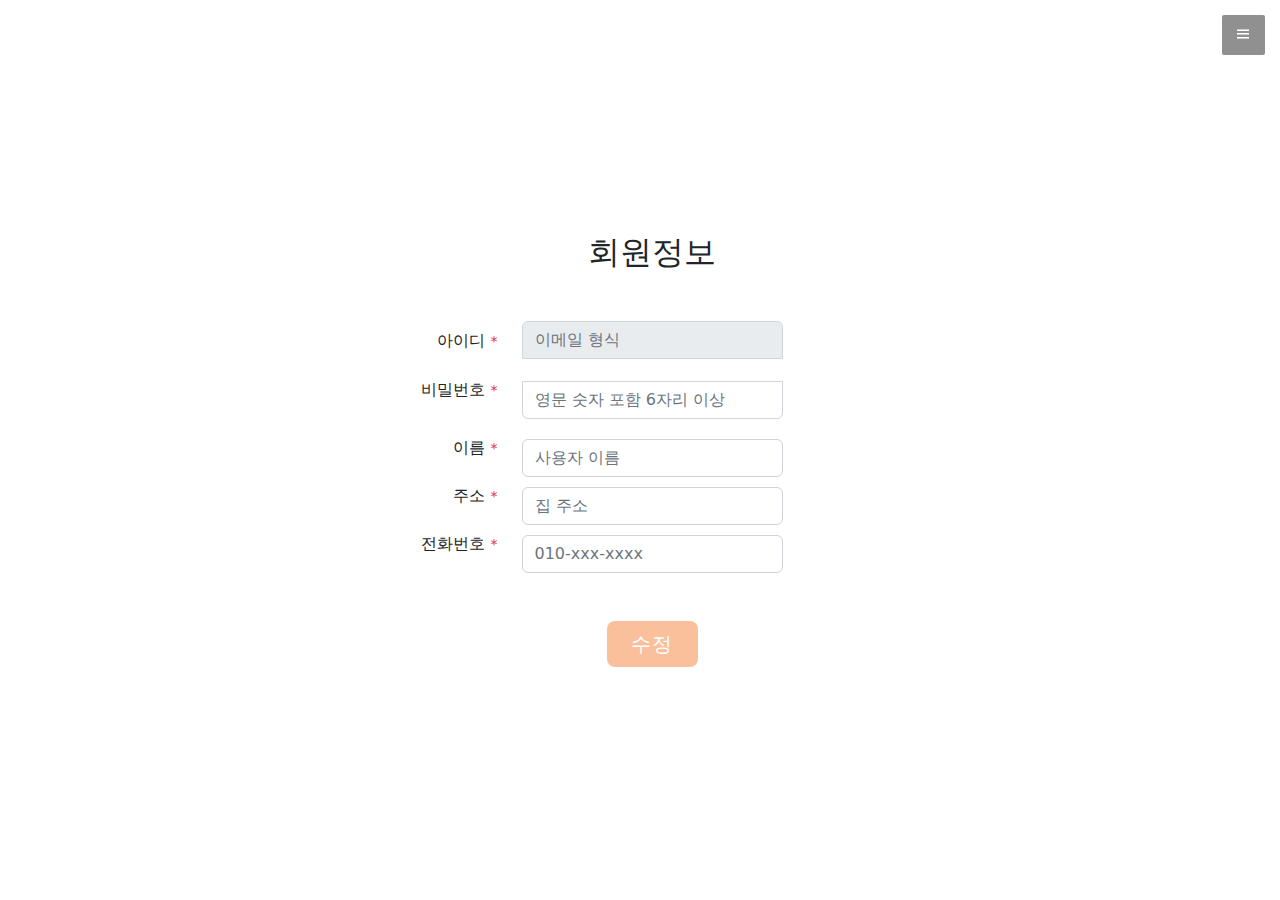
<file: FrontEndProject/myInfo.html>
<!doctype html>
<html lang="en">
<head>
    <meta charset="utf-8">
    <meta name="viewport" content="width=device-width, initial-scale=1">
    <meta name="description" content="">
    <meta name="author" content="Mark Otto, Jacob Thornton, and Bootstrap contributors">
    <meta name="generator" content="Hugo 0.84.0">
    <title>구해줘 홈즈!</title>
    <meta content="" name="description">
    <meta content="" name="keywords">


    <!-- Google Fonts -->
    <link href="https://fonts.googleapis.com/css?family=Open+Sans:300,300i,400,400i,600,600i,700,700i|Raleway:300,300i,400,400i,600,600i,700,700i" rel="stylesheet">

    <!-- Vendor CSS Files -->
    <link href="assets/vendor/bootstrap/css/bootstrap.min.css" rel="stylesheet">
    <link href="assets/vendor/boxicons/css/boxicons.min.css" rel="stylesheet">

    <!-- Template Main CSS File -->
    <link href="assets/css/style.css" rel="stylesheet">

    <link rel="canonical" href="https://getbootstrap.com/docs/5.0/examples/sign-up/">

    

    <!-- Bootstrap core CSS -->
    <link href="assets\vendor\bootstrap\css\bootstrap.min.css" rel="stylesheet">

    <style>
      body{
        background-color: fff7f2;
      }
      .bd-placeholder-img {
        font-size: 1.125rem;
        text-anchor: middle;
        -webkit-user-select: none;
        -moz-user-select: none;
        user-select: none;
      }

      @media (min-width: 768px) {
        .bd-placeholder-img-lg {
          font-size: 3.5rem;
        }
      }
    </style>

    
    <!-- Custom styles for this template -->
    <link href="assets/css/signup.css" rel="stylesheet">
    <script>
        window.onload = function () {
            getUserInfo();
        }
    </script>
</head>
<body class="text-center">
    
  <!-- ======= Header ======= -->
  <header id="header">
    <div class="container-fluid">

    <div class="logo">
        <!-- <h1><a href="index.html">Siimple</a></h1> -->
        <!-- Uncomment below if you prefer to use an image logo -->
        <!-- <a href="index.html"><img src="assets/img/logo.png" alt="" class="img-fluid"></a>-->
    </div>

    <button type="button" class="nav-toggle"><i class="bx bx-menu"></i></button>
    <nav class="nav-menu">
        <ul>
        <li class="active"><a href="index.html" class="scrollto">Home</a></li>
        <li><a href="news.html" class="scrollto">News</a></li>
        <li><a href="signin.html" class="scrollto beforeLogin">로그인</a></li>
        <li><a href="#about" class="scrollto afterLogin">공지사항</a></li>
        <li><a href="index.html" class="scrollto afterLogin" onclick="logout()">로그아웃</a></li>
        <li><a href="myInfo.html" class="afterLogin">회원정보</a></li>
        </ul>
    </nav><!-- .nav-menu -->

    </div>
  </header><!-- End #header -->

<!-- main-container start -->
	<!-- ================ -->
	<div class="form-signin">
		<div class="container">
			<div class="row justify-content-center">
				
        <!-- main start -->
        <!-- ================ -->
        <div class="main" data-animation-effect="fadeInUpSmall" data-effect-delay="100">
          <h2 class="title mb-7">회원정보</h2>
          <div class="form-block p-30 light-gray-bg border-clear">
            
            <form class="form-floating" >
              <div class="form-group has-feedback row">
                <label for="updateId" class="col-md-3 control-label text-end">아이디
                  <span class="text-danger small">*</span>
                </label>
                <div class="col-md-6">
                  <input type="email" class="form-control" id="updateId" placeholder="이메일 형식" required="" name="id" disabled> <i class="fa fa-pencil form-control-feedback pr-4"></i>
                </div>
              </div>
              <div class="form-group has-feedback row">
                <label for="inputPassword" class="col-md-3 control-label text-end col-form-label">비밀번호
                  <span class="text-danger small">*</span>
                </label>
                <div class="col-md-6">
                  <input type="password" class="form-control" id="updatePassword" placeholder="영문 숫자 포함 6자리 이상" required="" name="pw">
                  <i class="fa fa-pencil form-control-feedback pr-4"></i>
                </div>
              </div>
              <div class="form-group has-feedback row">
                <label for="updateName" class="col-md-3 control-label text-end col-form-label">이름
                  <span class="text-danger small">*</span>
                </label>
                <div class="col-md-6">
                  <input type="text" class="form-control" id="updateName" placeholder="사용자 이름" required="" name="name"> <i class="fa fa-user form-control-feedback pr-4"></i>
                </div>
              </div>
              <div class="form-group has-feedback row">
                <label for="updateAddress" class="col-md-3 control-label text-end col-form-label">주소
                  <span class="text-danger small">*</span>
                </label>
                <div class="col-md-6">
                  <input type="text" class="form-control" id="updateAddress" placeholder="집 주소" required="" name="addr"> <i class="fa fa-envelope form-control-feedback pr-4"></i>
                </div>
              </div>
              <div class="form-group has-feedback row">
                <label for="updateTel" class="col-md-3 control-label text-end col-form-label">전화번호
                  <span class="text-danger small">*</span>
                </label>
                <div class="col-md-6">
                  <input type="tel" class="form-control" id="updateTel" placeholder="010-xxx-xxxx" required="" name="tel"> <i class="fa fa-lock form-control-feedback pr-4"></i>
                </div>
              </div>
              
              <div class="form-group row">
                <div class="ml-md-auto mt-5 col-md-12">
                  <button class="btn btn-lg btn-primary col-md-2" type="submit" onclick="updateUserInfo()">수정</button>
                </div>
              </div>
            </form>
          </div>
        </div>
        <!-- main end -->
				
			</div>
		</div>
	</div>
	<!-- main-container end -->
</body>
 <!-- Vendor JS Files -->
 <script src="assets/vendor/bootstrap/js/bootstrap.bundle.min.js"></script>
 <script src="assets/vendor/php-email-form/validate.js"></script>
 
 <!-- Template Main JS File -->
 <script src="assets/js/main.js"></script>
 <script
     src="https://cdn.jsdelivr.net/npm/bootstrap@5.1.3/dist/js/bootstrap.bundle.min.js"
     integrity="sha384-ka7Sk0Gln4gmtz2MlQnikT1wXgYsOg+OMhuP+IlRH9sENBO0LRn5q+8nbTov4+1p"
     crossorigin="anonymous"
 ></script>
 <script src="assets/js/login.js"></script>
</html>
</file>
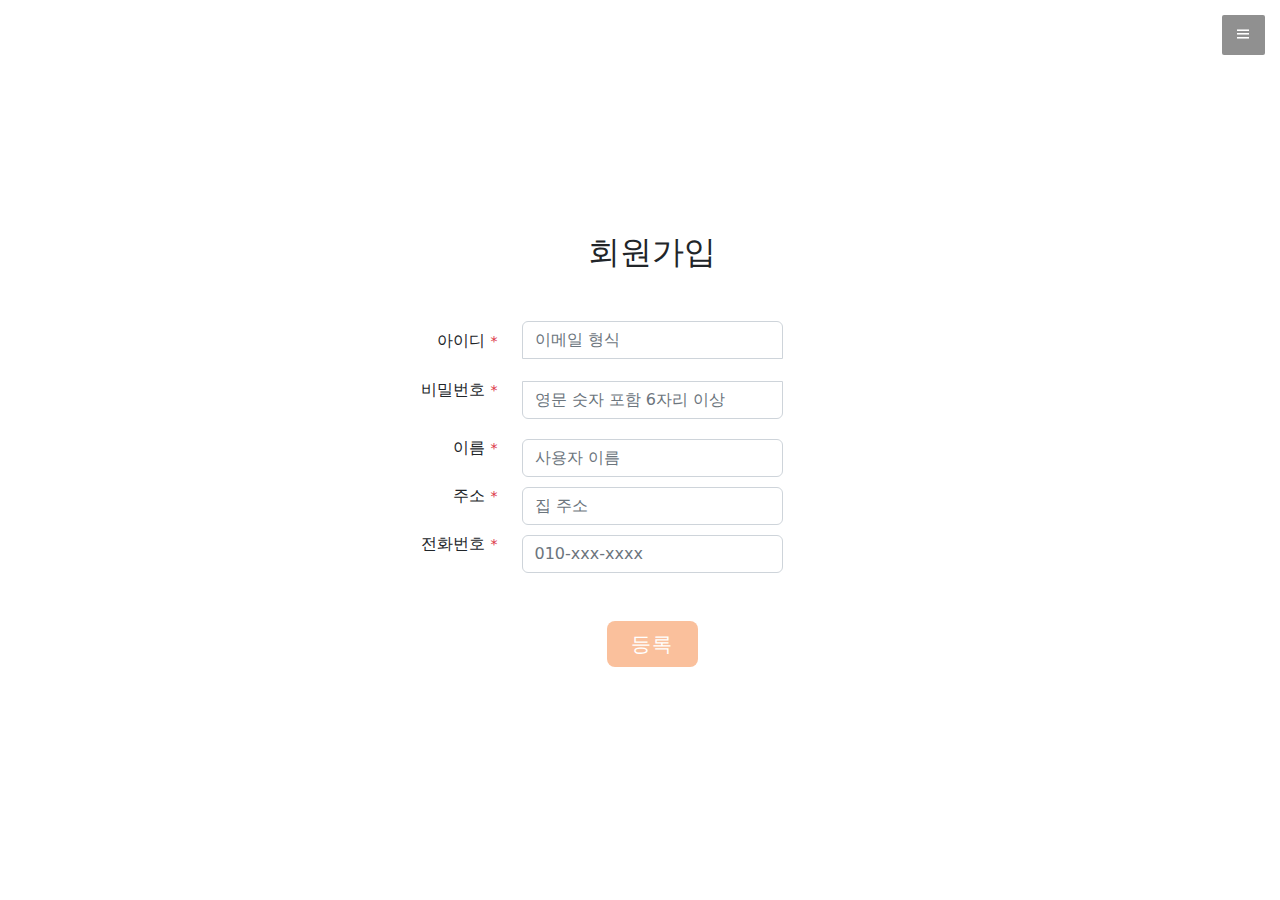
<file: FrontEndProject/signup.html>
<!doctype html>
<html lang="en">
<head>
    <meta charset="utf-8">
    <meta name="viewport" content="width=device-width, initial-scale=1">
    <meta name="description" content="">
    <meta name="author" content="Mark Otto, Jacob Thornton, and Bootstrap contributors">
    <meta name="generator" content="Hugo 0.84.0">
    <title>구해줘 홈즈!</title>
    <meta content="" name="description">
    <meta content="" name="keywords">


    <!-- Google Fonts -->
    <link href="https://fonts.googleapis.com/css?family=Open+Sans:300,300i,400,400i,600,600i,700,700i|Raleway:300,300i,400,400i,600,600i,700,700i" rel="stylesheet">

    <!-- Vendor CSS Files -->
    <link href="assets/vendor/bootstrap/css/bootstrap.min.css" rel="stylesheet">
    <link href="assets/vendor/boxicons/css/boxicons.min.css" rel="stylesheet">

    <!-- Template Main CSS File -->
    <link href="assets/css/style.css" rel="stylesheet">

    <link rel="canonical" href="https://getbootstrap.com/docs/5.0/examples/sign-up/">

    

    <!-- Bootstrap core CSS -->
    <link href="assets\vendor\bootstrap\css\bootstrap.min.css" rel="stylesheet">

    <style>
      body{
        background-color: fff7f2;
      }
      .bd-placeholder-img {
        font-size: 1.125rem;
        text-anchor: middle;
        -webkit-user-select: none;
        -moz-user-select: none;
        user-select: none;
      }

      @media (min-width: 768px) {
        .bd-placeholder-img-lg {
          font-size: 3.5rem;
        }
      }
    </style>

    
    <!-- Custom styles for this template -->
    <link href="assets/css/signup.css" rel="stylesheet">
</head>
<body class="text-center">
    
  <!-- ======= Header ======= -->
  <header id="header">
    <div class="container-fluid">

    <div class="logo">
        <!-- <h1><a href="index.html">Siimple</a></h1> -->
        <!-- Uncomment below if you prefer to use an image logo -->
        <!-- <a href="index.html"><img src="assets/img/logo.png" alt="" class="img-fluid"></a>-->
    </div>

    <button type="button" class="nav-toggle"><i class="bx bx-menu"></i></button>
    <nav class="nav-menu">
        <ul>
        <li class="active"><a href="index.html" class="scrollto">Home</a></li>
        <li><a href="news.html" class="scrollto">News</a></li>
        <li><a href="signin.html" class="scrollto beforeLogin">로그인</a></li>
        <li><a href="#about" class="scrollto afterLogin">공지사항</a></li>
        <li><a href="index.html" class="scrollto afterLogin" onclick="logout()">로그아웃</a></li>
        <li><a href="myInfo.html" class="afterLogin">회원정보 수정</a></li>
        </ul>
    </nav><!-- .nav-menu -->

    </div>
  </header><!-- End #header -->

<!-- main-container start -->
	<!-- ================ -->
	<div class="form-signin">
		<div class="container">
			<div class="row justify-content-center">
				
        <!-- main start -->
        <!-- ================ -->
        <div class="main" data-animation-effect="fadeInUpSmall" data-effect-delay="100">
          <h2 class="title mb-7">회원가입</h2>
          <div class="form-block p-30 light-gray-bg border-clear">
            
            <form class="form-floating" onsubmit="regist()" action="signin.html">
              <div class="form-group has-feedback row">
                <label for="inputName" class="col-md-3 control-label text-end">아이디
                  <span class="text-danger small">*</span>
                </label>
                <div class="col-md-6">
                  <input type="email" class="form-control" id="inputName" placeholder="이메일 형식" required="" name="id"> <i class="fa fa-pencil form-control-feedback pr-4"></i>
                </div>
              </div>
              <div class="form-group has-feedback row">
                <label for="inputPassword" class="col-md-3 control-label text-end col-form-label">비밀번호
                  <span class="text-danger small">*</span>
                </label>
                <div class="col-md-6">
                  <input type="password" class="form-control" id="inputPassword" placeholder="영문 숫자 포함 6자리 이상" required="" name="pw">
                  <i class="fa fa-pencil form-control-feedback pr-4"></i>
                </div>
              </div>
              <div class="form-group has-feedback row">
                <label for="inputUserName" class="col-md-3 control-label text-end col-form-label">이름
                  <span class="text-danger small">*</span>
                </label>
                <div class="col-md-6">
                  <input type="text" class="form-control" id="inputUserName" placeholder="사용자 이름" required="" name="name"> <i class="fa fa-user form-control-feedback pr-4"></i>
                </div>
              </div>
              <div class="form-group has-feedback row">
                <label for="inputAddress" class="col-md-3 control-label text-end col-form-label">주소
                  <span class="text-danger small">*</span>
                </label>
                <div class="col-md-6">
                  <input type="text" class="form-control" id="inputAddress" placeholder="집 주소" required="" name="addr"> <i class="fa fa-envelope form-control-feedback pr-4"></i>
                </div>
              </div>
              <div class="form-group has-feedback row">
                <label for="inputTel" class="col-md-3 control-label text-end col-form-label">전화번호
                  <span class="text-danger small">*</span>
                </label>
                <div class="col-md-6">
                  <input type="tel" class="form-control" id="inputTel" placeholder="010-xxx-xxxx" required="" name="tel"> <i class="fa fa-lock form-control-feedback pr-4"></i>
                </div>
              </div>
              
              <div class="form-group row">
                <div class="ml-md-auto mt-5 col-md-12">
                  <button class="btn btn-lg btn-primary col-md-2" type="submit" >등록</button>
                </div>
              </div>
            </form>
          </div>
        </div>
        <!-- main end -->
				
			</div>
		</div>
	</div>
	<!-- main-container end -->
</body>
 <!-- Vendor JS Files -->
 <script src="assets/vendor/bootstrap/js/bootstrap.bundle.min.js"></script>
 <script src="assets/vendor/php-email-form/validate.js"></script>
 
 <!-- Template Main JS File -->
 <script src="assets/js/main.js"></script>
 <script
     src="https://cdn.jsdelivr.net/npm/bootstrap@5.1.3/dist/js/bootstrap.bundle.min.js"
     integrity="sha384-ka7Sk0Gln4gmtz2MlQnikT1wXgYsOg+OMhuP+IlRH9sENBO0LRn5q+8nbTov4+1p"
     crossorigin="anonymous"
 ></script>
 <script src="assets/js/login.js"></script>
</html>
</file>
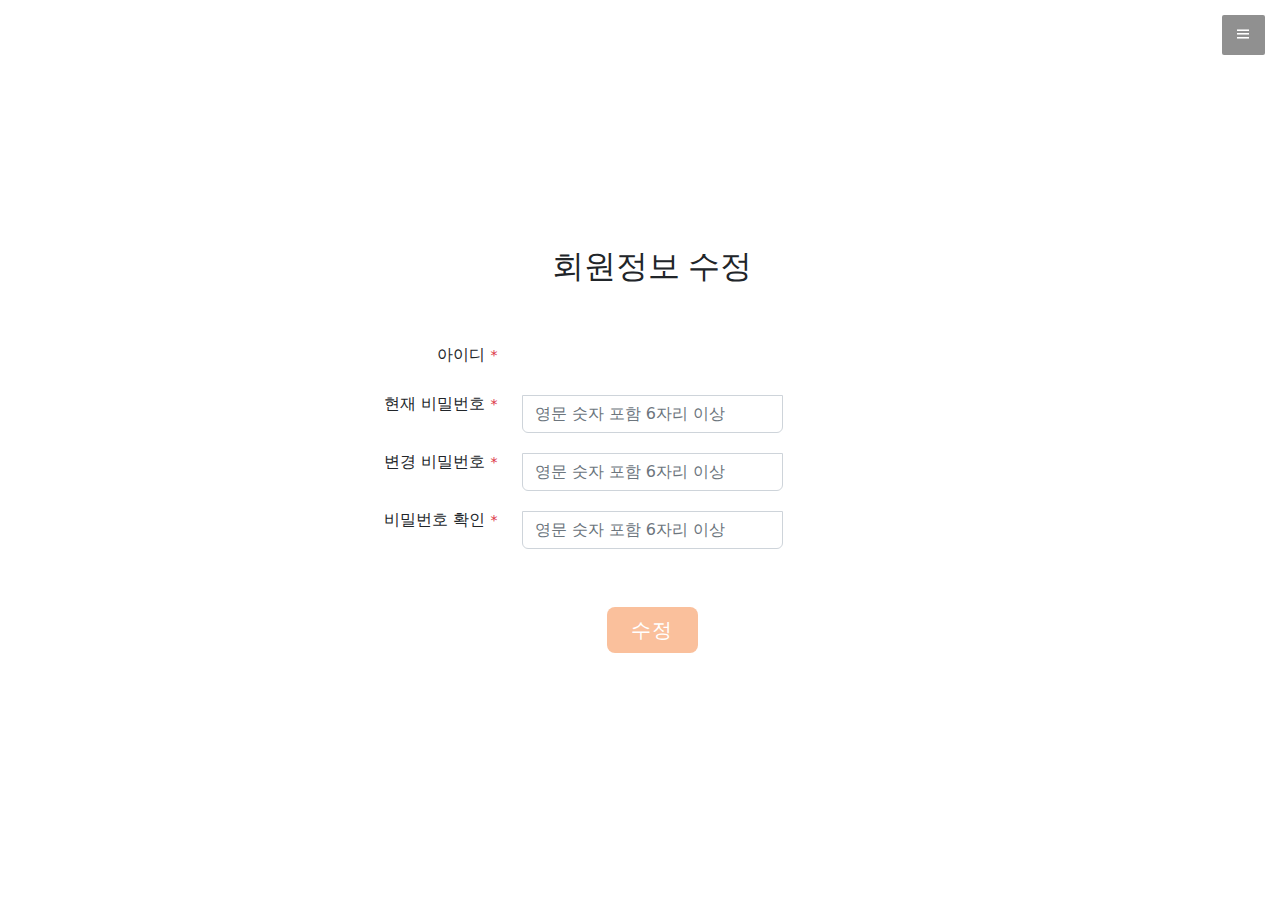
<file: Siimple/modify.html>
<!doctype html>
<html lang="en">
<head>
    <meta charset="utf-8">
    <meta name="viewport" content="width=device-width, initial-scale=1">
    <meta name="description" content="">
    <meta name="author" content="Mark Otto, Jacob Thornton, and Bootstrap contributors">
    <meta name="generator" content="Hugo 0.84.0">
    <title>구해줘 홈즈!</title>
    <meta content="" name="description">
    <meta content="" name="keywords">


    <!-- Google Fonts -->
    <link href="https://fonts.googleapis.com/css?family=Open+Sans:300,300i,400,400i,600,600i,700,700i|Raleway:300,300i,400,400i,600,600i,700,700i" rel="stylesheet">

    <!-- Vendor CSS Files -->
    <link href="assets/vendor/bootstrap/css/bootstrap.min.css" rel="stylesheet">
    <link href="assets/vendor/boxicons/css/boxicons.min.css" rel="stylesheet">

    <!-- Template Main CSS File -->
    <link href="assets/css/style.css" rel="stylesheet">

    <link rel="canonical" href="https://getbootstrap.com/docs/5.0/examples/sign-up/">

    

    <!-- Bootstrap core CSS -->
    <link href="assets\vendor\bootstrap\css\bootstrap.min.css" rel="stylesheet">

    <style>
      body{
        background-color: fff7f2;
      }
      .bd-placeholder-img {
        font-size: 1.125rem;
        text-anchor: middle;
        -webkit-user-select: none;
        -moz-user-select: none;
        user-select: none;
      }

      @media (min-width: 768px) {
        .bd-placeholder-img-lg {
          font-size: 3.5rem;
        }
      }
    </style>

    
    <!-- Custom styles for this template -->
    <link href="assets/css/signup.css" rel="stylesheet">
</head>
<body class="text-center">
    
  <!-- ======= Header ======= -->
  <header id="header">
    <div class="container-fluid">

    <div class="logo">
        <!-- <h1><a href="index.html">Siimple</a></h1> -->
        <!-- Uncomment below if you prefer to use an image logo -->
        <!-- <a href="index.html"><img src="assets/img/logo.png" alt="" class="img-fluid"></a>-->
    </div>

    <button type="button" class="nav-toggle"><i class="bx bx-menu"></i></button>
    <nav class="nav-menu">
        <ul>
          <li class="active"><a href="index.html" class="scrollto">Home</a></li>
          <li><a href="news.html" class="scrollto">News</a></li>
          <li><a href="signin.html" class="scrollto beforeLogin">로그인</a></li>
          <li><a href="#about" class="scrollto afterLogin">공지사항</a></li>
          <li><a href="index.html" class="scrollto afterLogin" onclick="logout()">로그아웃</a></li>
          <li><a href="modify.html" class="afterLogin">회원정보 수정</a></li>
        </ul>
    </nav><!-- .nav-menu -->

    </div>
  </header><!-- End #header -->

<!-- main-container start -->
	<!-- ================ -->
	<div class="form-signin">
		<div class="container">
			<div class="row justify-content-center">
				
        <!-- main start -->
        <!-- ================ -->
        <div class="main" data-animation-effect="fadeInUpSmall" data-effect-delay="100">
          <h2 class="title mb-7">회원정보 수정</h2>
          <div class="form-block p-30 light-gray-bg border-clear">
            
            <form class="form-floating" action="signin.html">

              <div class="form-group has-feedback row">
                <label for="inputName" class="col-md-3 control-label text-end">아이디
                  <span class="text-danger small">*</span>
                </label>
                <div class="col-md-6 text-align" id="loginid">
                  
                </div>
              </div>

              <div class="form-group has-feedback row">
                <label for="nowPassword" class="col-md-3 control-label text-end col-form-label">현재 비밀번호
                  <span class="text-danger small">*</span>
                </label>
                <div class="col-md-6">
                  <input type="password" class="form-control" id="nowPassword" placeholder="영문 숫자 포함 6자리 이상" required="" name="pw">
                  <i class="fa fa-pencil form-control-feedback pr-4"></i>
                </div>
              </div>

              <div class="form-group has-feedback row">
                <label for="changePwd" class="col-md-3 control-label text-end col-form-label">변경 비밀번호
                  <span class="text-danger small">*</span>
                </label>
                <div class="col-md-6">
                  <input type="password" class="form-control" id="changePwd" placeholder="영문 숫자 포함 6자리 이상" required="" name="pw">
                  <i class="fa fa-pencil form-control-feedback pr-4"></i>
                </div>
              </div>

              <div class="form-group has-feedback row">
                <label for="password" class="col-md-3 control-label text-end col-form-label">비밀번호 확인
                  <span class="text-danger small">*</span>
                </label>
                <div class="col-md-6">
                  <input type="password" class="form-control" id="changePwdCheck" placeholder="영문 숫자 포함 6자리 이상" required="" name="pw">
                  <i class="fa fa-pencil form-control-feedback pr-4"></i>
                </div>
              </div>

              
              <div class="form-group row">
                <div class="ml-md-auto mt-5 col-md-12">
                  <button class="btn btn-lg btn-primary col-md-2" type="submit" onclick="changePassword()">수정</button>
                </div>
              </div>
            </form>
          </div>
        </div>
        <!-- main end -->
				
			</div>
		</div>
	</div>
	<!-- main-container end -->
</body>
 <!-- Vendor JS Files -->
 <script src="assets/vendor/bootstrap/js/bootstrap.bundle.min.js"></script>
 <script src="assets/vendor/php-email-form/validate.js"></script>
 
 <!-- Template Main JS File -->
 <script src="assets/js/main.js"></script>
 <script
     src="https://cdn.jsdelivr.net/npm/bootstrap@5.1.3/dist/js/bootstrap.bundle.min.js"
     integrity="sha384-ka7Sk0Gln4gmtz2MlQnikT1wXgYsOg+OMhuP+IlRH9sENBO0LRn5q+8nbTov4+1p"
     crossorigin="anonymous"
 ></script>
 <script src="assets/js/login.js"></script>
</html>
</file>
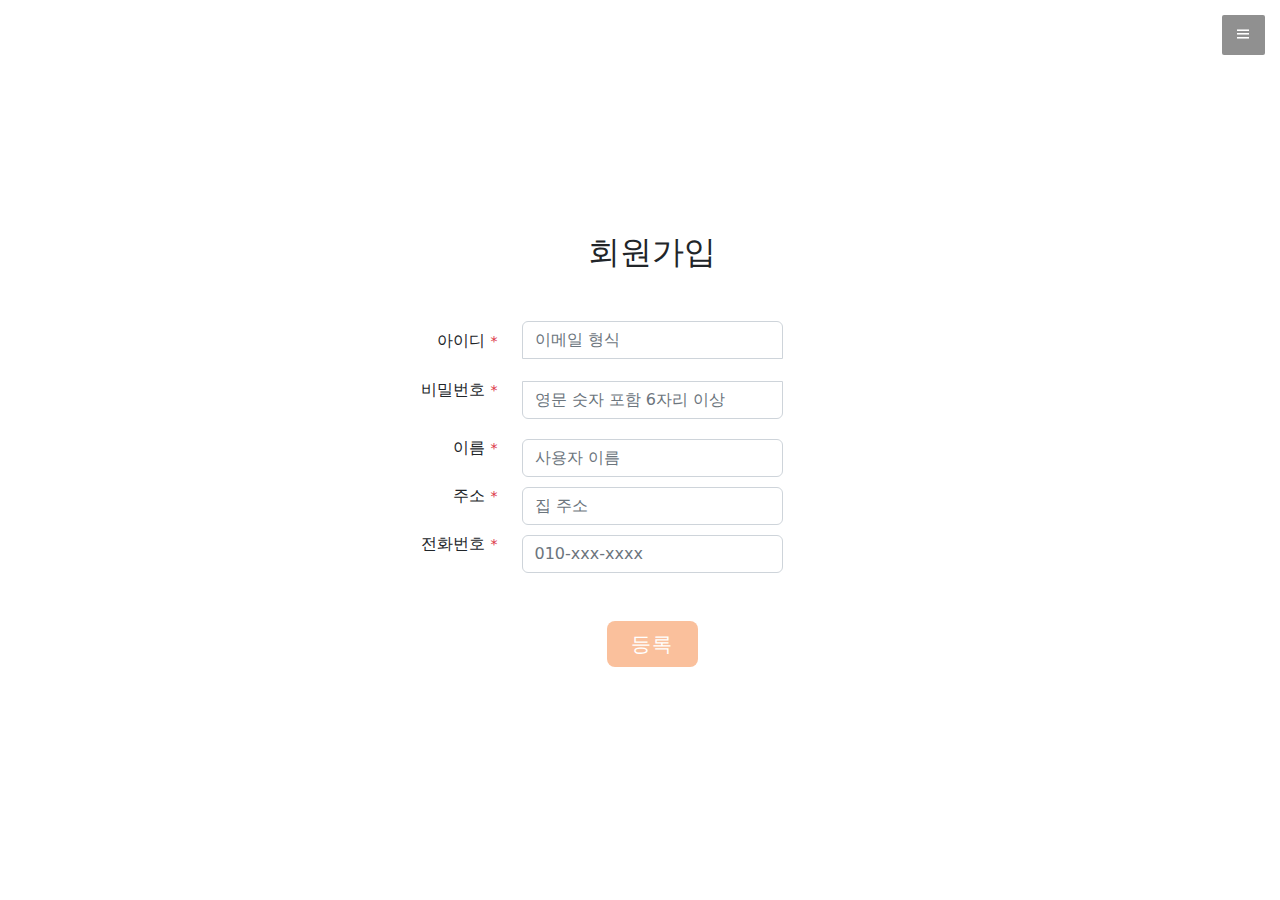
<file: Siimple/signup.html>
<!doctype html>
<html lang="en">
<head>
    <meta charset="utf-8">
    <meta name="viewport" content="width=device-width, initial-scale=1">
    <meta name="description" content="">
    <meta name="author" content="Mark Otto, Jacob Thornton, and Bootstrap contributors">
    <meta name="generator" content="Hugo 0.84.0">
    <title>구해줘 홈즈!</title>
    <meta content="" name="description">
    <meta content="" name="keywords">


    <!-- Google Fonts -->
    <link href="https://fonts.googleapis.com/css?family=Open+Sans:300,300i,400,400i,600,600i,700,700i|Raleway:300,300i,400,400i,600,600i,700,700i" rel="stylesheet">

    <!-- Vendor CSS Files -->
    <link href="assets/vendor/bootstrap/css/bootstrap.min.css" rel="stylesheet">
    <link href="assets/vendor/boxicons/css/boxicons.min.css" rel="stylesheet">

    <!-- Template Main CSS File -->
    <link href="assets/css/style.css" rel="stylesheet">

    <link rel="canonical" href="https://getbootstrap.com/docs/5.0/examples/sign-up/">

    

    <!-- Bootstrap core CSS -->
    <link href="assets\vendor\bootstrap\css\bootstrap.min.css" rel="stylesheet">

    <style>
      body{
        background-color: fff7f2;
      }
      .bd-placeholder-img {
        font-size: 1.125rem;
        text-anchor: middle;
        -webkit-user-select: none;
        -moz-user-select: none;
        user-select: none;
      }

      @media (min-width: 768px) {
        .bd-placeholder-img-lg {
          font-size: 3.5rem;
        }
      }
    </style>

    
    <!-- Custom styles for this template -->
    <link href="assets/css/signup.css" rel="stylesheet">
</head>
<body class="text-center">
    
  <!-- ======= Header ======= -->
  <header id="header">
    <div class="container-fluid">

    <div class="logo">
        <!-- <h1><a href="index.html">Siimple</a></h1> -->
        <!-- Uncomment below if you prefer to use an image logo -->
        <!-- <a href="index.html"><img src="assets/img/logo.png" alt="" class="img-fluid"></a>-->
    </div>

    <button type="button" class="nav-toggle"><i class="bx bx-menu"></i></button>
    <nav class="nav-menu">
        <ul>
        <li class="active"><a href="index.html" class="scrollto">Home</a></li>
        <li><a href="news.html" class="scrollto">News</a></li>
        <li><a href="signin.html" class="scrollto beforeLogin">로그인</a></li>
        <li><a href="#about" class="scrollto afterLogin">공지사항</a></li>
        <li><a href="index.html" class="scrollto afterLogin" onclick="logout()">로그아웃</a></li>
        </ul>
    </nav><!-- .nav-menu -->

    </div>
  </header><!-- End #header -->

<!-- main-container start -->
	<!-- ================ -->
	<div class="form-signin">
		<div class="container">
			<div class="row justify-content-center">
				
        <!-- main start -->
        <!-- ================ -->
        <div class="main" data-animation-effect="fadeInUpSmall" data-effect-delay="100">
          <h2 class="title mb-7">회원가입</h2>
          <div class="form-block p-30 light-gray-bg border-clear">
            
            <form class="form-floating" action="signin.html">
              <div class="form-group has-feedback row">
                <label for="inputName" class="col-md-3 control-label text-end">아이디
                  <span class="text-danger small">*</span>
                </label>
                <div class="col-md-6">
                  <input type="email" class="form-control" id="inputName" placeholder="이메일 형식" required="" name="id"> <i class="fa fa-pencil form-control-feedback pr-4"></i>
                </div>
              </div>
              <div class="form-group has-feedback row">
                <label for="inputPassword" class="col-md-3 control-label text-end col-form-label">비밀번호
                  <span class="text-danger small">*</span>
                </label>
                <div class="col-md-6">
                  <input type="password" class="form-control" id="inputPassword" placeholder="영문 숫자 포함 6자리 이상" required="" name="pw">
                  <i class="fa fa-pencil form-control-feedback pr-4"></i>
                </div>
              </div>
              <div class="form-group has-feedback row">
                <label for="inputUserName" class="col-md-3 control-label text-end col-form-label">이름
                  <span class="text-danger small">*</span>
                </label>
                <div class="col-md-6">
                  <input type="text" class="form-control" id="inputUserName" placeholder="사용자 이름" required="" name="name"> <i class="fa fa-user form-control-feedback pr-4"></i>
                </div>
              </div>
              <div class="form-group has-feedback row">
                <label for="inputAddress" class="col-md-3 control-label text-end col-form-label">주소
                  <span class="text-danger small">*</span>
                </label>
                <div class="col-md-6">
                  <input type="text" class="form-control" id="inputAddress" placeholder="집 주소" required="" name="addr"> <i class="fa fa-envelope form-control-feedback pr-4"></i>
                </div>
              </div>
              <div class="form-group has-feedback row">
                <label for="inputTel" class="col-md-3 control-label text-end col-form-label">전화번호
                  <span class="text-danger small">*</span>
                </label>
                <div class="col-md-6">
                  <input type="tel" class="form-control" id="inputTel" placeholder="010-xxx-xxxx" required="" name="tel"> <i class="fa fa-lock form-control-feedback pr-4"></i>
                </div>
              </div>
              
              <div class="form-group row">
                <div class="ml-md-auto mt-5 col-md-12">
                  <button class="btn btn-lg btn-primary col-md-2" type="submit" onclick="regist()">등록</button>
                </div>
              </div>
            </form>
          </div>
        </div>
        <!-- main end -->
				
			</div>
		</div>
	</div>
	<!-- main-container end -->
</body>
 <!-- Vendor JS Files -->
 <script src="assets/vendor/bootstrap/js/bootstrap.bundle.min.js"></script>
 <script src="assets/vendor/php-email-form/validate.js"></script>
 
 <!-- Template Main JS File -->
 <script src="assets/js/main.js"></script>
 <script
     src="https://cdn.jsdelivr.net/npm/bootstrap@5.1.3/dist/js/bootstrap.bundle.min.js"
     integrity="sha384-ka7Sk0Gln4gmtz2MlQnikT1wXgYsOg+OMhuP+IlRH9sENBO0LRn5q+8nbTov4+1p"
     crossorigin="anonymous"
 ></script>
 <script src="assets/js/login.js"></script>
</html>
</file>
<file: FrontEndProject/assets/css/style.css>
/*--------------------------------------------------------------
# General
--------------------------------------------------------------*/
@font-face {
  font-family: 'Pretendard-Regular';
  src: url('https://cdn.jsdelivr.net/gh/Project-Noonnu/noonfonts_2107@1.1/Pretendard-Regular.woff') format('woff');
  font-weight: 500;
  font-style: normal;
}


body {
  /*font-family: "Open Sans", sans-serif;*/
  font-family: 'Pretendard-Regular';
  color: #444444;

}

a {
  text-decoration: none;
  color: #fd680e;
}

a:hover {
  color: #ff8f4c;
  text-decoration: none;
}

h1,
h2,
h3,
h4,
h5,
h6,
.font-primary {
  font-family: "Raleway", sans-serif;
}

/*--------------------------------------------------------------
# Header
--------------------------------------------------------------*/
#header {
  height: 80px;
  padding: 20px 0;
  z-index: 10;
  position: relative;
}

#header .logo h1 {
  font-size: 36px;
  margin: 0;
  padding: 0;
  line-height: 1;
  font-weight: 300;
  letter-spacing: 3px;
}

#header .logo h1 a,
#header .logo h1 a:hover {
  color: #fff;
  text-decoration: none;
}

#header .logo img {
  padding: 0;
  margin: 0;
  max-height: 40px;
}

.apHeader {
  height: 150px!important;
}

.apHeader h1 {
  margin-top: 30px;
}


@media (max-width: 768px) {
  #header .logo h1 {
    font-size: 28px;
    padding: 8px 0;
  }
}

/*--------------------------------------------------------------
# Navigation Menu
--------------------------------------------------------------*/
.nav-menu {
  position: fixed;
  top: 0;
  bottom: 0;
  z-index: 9999;
  overflow-y: auto;
  right: -260px;
  width: 260px;
  padding-top: 18px;
  background: rgba(34, 34, 34, 0.8);
  transition: 0.4s;
}

.nav-menu * {
  margin: 0;
  padding: 0;
  list-style: none;
}

.nav-menu a,
.nav-menu a:focus {
  display: block;
  position: relative;
  color: #ffd2b7;
  padding: 10px 20px;
  font-weight: 500;
  transition: 0.3s;
}

.nav-menu a:hover,
.nav-menu .active>a,
.nav-menu li:hover>a {
  color: #ffa26a;
  text-decoration: none;
}

.nav-menu .drop-down>a:after {
  content: "\ea27";
  font-family: "boxicons";
  padding-left: 10px;
  position: absolute;
  right: 15px;
}

.nav-menu .active.drop-down>a:after {
  content: "\ea27";
}

.nav-menu .drop-down>a {
  padding-right: 35px;
}

.nav-menu .drop-down ul {
  display: none;
  overflow: hidden;
}

.nav-menu ul.drop-down-active {
  display: block;
}

.nav-menu .drop-down li {
  padding-left: 20px;
}

.nav-menu-active {
  right: 0;
}

.nav-toggle {
  position: fixed;
  right: 15px;
  top: 15px;
  z-index: 9998;
  border: 0;
  background: rgba(34, 34, 34, 0.5);
  transition: all 0.4s;
  outline: none !important;
  line-height: 1;
  cursor: pointer;
  text-align: right;
  padding: 10px 12px;
  border-radius: 2px;
}

.nav-toggle i {
  color: #fff;
  font-size: 18px;
}

.nav-toggle-active {
  right: 275px;
}

/*--------------------------------------------------------------
# Navigation Menu
--------------------------------------------------------------*/
/**
* Desktop Navigation 
*/
.navbar {
  padding: 0;
}

.navbar ul {
  margin: 0;
  padding: 0;
  display: flex;
  list-style: none;
  align-items: center;
}

.navbar li {
  position: relative;
}

.navbar a,
.navbar a:focus {
  display: flex;
  align-items: center;
  justify-content: space-between;
  padding: 10px 0 10px 30px;
  font-family: "Raleway", sans-serif;
  font-size: 16px;
  font-weight: 700;
  color: #884922;
  white-space: nowrap;
  transition: 0.3s;
}

.navbar a i,
.navbar a:focus i {
  font-size: 12px;
  line-height: 0;
  margin-left: 5px;
}

.navbar a:hover,
.navbar .active,
.navbar .active:focus,
.navbar li:hover>a {
  color: #fd680e;
}

.navbar .getstarted,
.navbar .getstarted:focus {
  background: #fd680e;
  padding: 8px 20px;
  margin-left: 30px;
  border-radius: 4px;
  color: #fff;
}

.navbar .getstarted:hover,
.navbar .getstarted:focus:hover {
  color: #fff;
  background: #fd7827;
}

.navbar .dropdown ul {
  display: block;
  position: absolute;
  left: 14px;
  top: calc(100% + 30px);
  margin: 0;
  padding: 10px 0;
  z-index: 99;
  opacity: 0;
  visibility: hidden;
  background: #fff;
  box-shadow: 0px 0px 30px rgba(127, 137, 161, 0.25);
  transition: 0.3s;
  border-radius: 4px;
}

.navbar .dropdown ul li {
  min-width: 200px;
}

.navbar .dropdown ul a {
  padding: 10px 20px;
  font-size: 15px;
  text-transform: none;
  font-weight: 600;
}

.navbar .dropdown ul a i {
  font-size: 12px;
}

.navbar .dropdown ul a:hover,
.navbar .dropdown ul .active:hover,
.navbar .dropdown ul li:hover>a {
  color: #fd680e;
}

.navbar .dropdown:hover>ul {
  opacity: 1;
  top: 100%;
  visibility: visible;
}

.navbar .dropdown .dropdown ul {
  top: 0;
  left: calc(100% - 30px);
  visibility: hidden;
}

.navbar .dropdown .dropdown:hover>ul {
  opacity: 1;
  top: 0;
  left: 100%;
  visibility: visible;
}

@media (max-width: 1366px) {
  .navbar .dropdown .dropdown ul {
    left: -90%;
  }

  .navbar .dropdown .dropdown:hover>ul {
    left: -100%;
  }
}

/**
* Mobile Navigation 
*/
.mobile-nav-toggle {
  color: #743e1d;
  font-size: 28px;
  cursor: pointer;
  display: none;
  line-height: 0;
  transition: 0.5s;
}

.mobile-nav-toggle.bi-x {
  color: #fff;
}

@media (max-width: 991px) {
  .mobile-nav-toggle {
    display: block;
  }

  .navbar ul {
    display: none;
  }
}

.navbar-mobile {
  position: fixed;
  overflow: hidden;
  top: 0;
  right: 0;
  left: 0;
  bottom: 0;
  background: rgba(75, 40, 19, 0.9);
  transition: 0.3s;
}

.navbar-mobile .mobile-nav-toggle {
  position: absolute;
  top: 15px;
  right: 15px;
}

.navbar-mobile ul {
  display: block;
  position: absolute;
  top: 55px;
  right: 15px;
  bottom: 15px;
  left: 15px;
  padding: 10px 0;
  border-radius: 10px;
  background-color: #fff;
  overflow-y: auto;
  transition: 0.3s;
}

.navbar-mobile a,
.navbar-mobile a:hover {
  padding: 10px 20px;
  font-size: 15px;
  color: #743e1d;
}

.navbar-mobile a:hover,
.navbar-mobile .active,
.navbar-mobile li:hover>a {
  color: #fd680e;
}

.navbar-mobile .getstarted,
.navbar-mobile .getstarted:focus {
  margin: 15px;
}

.navbar-mobile .dropdown ul {
  position: static;
  display: none;
  margin: 10px 20px;
  padding: 10px 0;
  z-index: 99;
  opacity: 1;
  visibility: visible;
  background: #fff;
  box-shadow: 0px 0px 30px rgba(127, 137, 161, 0.25);
}

.navbar-mobile .dropdown ul li {
  min-width: 200px;
}

.navbar-mobile .dropdown ul a {
  padding: 10px 20px;
}

.navbar-mobile .dropdown ul a i {
  font-size: 12px;
}

.navbar-mobile .dropdown ul a:hover,
.navbar-mobile .dropdown ul .active:hover,
.navbar-mobile .dropdown ul li:hover>a {
  color: #fd680e;
}

.navbar-mobile .dropdown>.dropdown-active {
  display: block;
}

/*--------------------------------------------------------------
# Hero Section
--------------------------------------------------------------*/
#hero {
  width: 100vw;
  height: 100vh;
  background: linear-gradient( rgba(0, 0, 0, 0.5), rgba(0, 0, 0, 0.5) ), url("../img/house2.jpg") center center;
  background-size: cover;
  background-repeat: no-repeat;
  position: relative;
  margin-top: -80px;
  z-index: 9;
}

#hero .hero-container {
  position: absolute;
  bottom: 0;
  top: 0;
  left: 0;
  right: 0;
  display: flex;
  justify-content: center;
  align-items: center;
  flex-direction: column;
  text-align: center;
  padding: 0 15px;
}

#hero h1 {
  margin: 0 0 10px 0;
  font-size: 48px;
  font-weight: 400;
  line-height: 56px;
  line-height: 56px;
  color: #fff;
}

#hero h2 {
  color: #fff;
  margin-bottom: 30px;
  font-size: 20px;
}

#hero .php-email-form .error-message {
  display: none;
  color: #fff;
  background: #ed3c0d;
  text-align: center;
  padding: 15px;
  font-weight: 600;
}

#hero .php-email-form .sent-message {
  display: none;
  color: #fff;
  background: #18d26e;
  text-align: center;
  padding: 15px;
  font-weight: 600;
}

#hero .php-email-form .loading {
  display: none;
  background: rgba(255, 255, 255, 0.5);
  text-align: center;
  padding: 15px;
  border-radius: 50px;
}

#hero .php-email-form .loading:before {
  content: "";
  display: inline-block;
  border-radius: 50%;
  width: 24px;
  height: 24px;
  margin: 0 10px -6px 0;
  border: 3px solid #18d26e;
  border-top-color: #eee;
  -webkit-animation: animate-loading-notify 1s linear infinite;
  animation: animate-loading-notify 1s linear infinite;
}

@-webkit-keyframes animate-loading-notify {
  0% {
    transform: rotate(0deg);
  }

  100% {
    transform: rotate(360deg);
  }
}

@keyframes animate-loading-notify {
  0% {
    transform: rotate(0deg);
  }

  100% {
    transform: rotate(360deg);
  }
}

#hero .php-email-form input {
  border-radius: 50px;
  box-shadow: none;
  font-size: 14px;
  border: 0;
  padding: 0px 15px 2px 20px;
  width: 250px;
  height: 40px;
  margin: 0 8px;
}

#hero .php-email-form button[type=submit] {
  font-family: "Raleway", sans-serif;
  font-weight: 500;
  font-size: 16px;
  letter-spacing: 1px;
  display: inline-block;
  padding: 8px 30px;
  border-radius: 50px;
  transition: 0.5s;
  margin: 10px;
  border: none;
  color: #fff;
  background: #fd680e;
}

#hero .php-email-form button[type=submit]:hover {
  background: #fd8841;
}

button{
  font-family: "Raleway", sans-serif;
  font-weight: 500;
  font-size: 16px;
  letter-spacing: 1px;
  display: inline-block;
  padding: 8px 30px;
  border-radius: 50px;
  transition: 0.5s;
  margin: 10px;
  border: none;
  color: #fff;
  background: #fd680e;
}

@media (min-width: 1024px) {
  #hero {
    background-attachment: fixed;
  }
}

@media (max-width: 768px) {
  #hero h1 {
    font-size: 28px;
    line-height: 36px;
  }

  #hero h2 {
    font-size: 18px;
    line-height: 24px;
    margin-bottom: 30px;
  }

  #hero .php-email-form input {
    margin: 0 auto;
  }
}

/*--------------------------------------------------------------
# Sections General
--------------------------------------------------------------*/
section {
  padding: 80px 0;
}

.section-bg {
  background-color: #fff7f2;
}

.section-title {
  text-align: center;
  padding-bottom: 30px;
}

.section-title h2 {
  font-size: 32px;
  font-weight: 300;
  margin-bottom: 20px;
  padding-bottom: 15px;
  position: relative;
}

.section-title h2::after {
  content: "";
  position: absolute;
  display: block;
  width: 80px;
  height: 1px;
  background: #fd680e;
  bottom: 0;
  left: calc(50% - 40px);
}

.section-title p {
  margin-bottom: 0;
  font-style: italic;
  color: #666666;
}

/*--------------------------------------------------------------
# Why Us
--------------------------------------------------------------*/
.why-us {
  padding-bottom: 30px;
}

.why-us .card {
  border-radius: 3px;
  border: 0;
  box-shadow: 0px 2px 15px rgba(0, 0, 0, 0.1);
  margin-bottom: 30px;
}

.why-us .card-icon {
  text-align: center;
  margin-top: -32px;
}

.why-us .card-icon i {
  font-size: 32px;
  color: #fff;
  width: 64px;
  height: 64px;
  padding-top: 10px;
  text-align: center;
  background-color: #fd680e;
  border-radius: 50%;
  text-align: center;
  border: 4px solid #fff;
  transition: 0.3s;
  display: inline-block;
}

.why-us .card-body {
  padding-top: 12px;
}

.why-us .card-title {
  font-weight: 700;
  text-align: center;
}

.why-us .card-title a {
  color: #743e1d;
}

.why-us .card-title a:hover {
  color: #fd680e;
}

.why-us .card-text {
  color: #5e5e5e;
}

.why-us .card:hover .card-icon i {
  background: #fff;
  color: #fd680e;
}

.why-us .card img {
  height: 250px;
}

@media (max-width: 1024px) {
  .why-us {
    background-attachment: scroll;
  }
}




/*--------------------------------------------------------------
# Footer
--------------------------------------------------------------*/
#footer {
  background: #2f1708;
  padding: 30px 0;
  color: #fff;
  font-size: 14px;
  bottom : 0px;

}

#footer .copyright {
  text-align: center;
}

#footer .credits {
  padding-top: 10px;
  text-align: center;
  font-size: 13px;
  color: #fff;
}



/*--------------------------------------------------------------
news.html
--------------------------------------------------------------*/

.newsTitle{
  margin-bottom: 50px;
}


/*--------------------------------------------------------------
apartmentList.html
--------------------------------------------------------------*/


.apbtn {
  margin : 0px;
  margin-right: 0px!important;
  width: 100%;
  
}

.aplist .col-md-12 {
  width: auto!important;
}


.aptitle {
  font-weight: 500;
}

.info{
  margin-top: 10px;
  height: 100px;
 }

.info tr>th{
  border-bottom: 1px solid #000;
}

.infoTable {
   margin-bottom: 200px;
   text-align: center;

 }


 .nav-menu .afterLogin {
  display: none;
}



#loginid {
  line-height: 55px;
  text-align: left;
}
</file>
<file: FrontEndProject/assets/css/signup.css>
html,
body {
  height: 100%;
  
}

a{
  text-decoration: none;
  color: rgb(116, 116, 116);
}

body {
  display: flex;
  align-items: center;
  padding-top: 40px;
  padding-bottom: 40px;
  background-color: #ffffff;
}

input {
  margin-top: 10px;

}

label {
  line-height: 60px;
}

.title{
  margin-bottom: 40px;
}

.form-signin {
  width: 100%;
  max-width: 600px;
  padding: 15px;
  margin: auto;
}

.form-signin .checkbox {
  font-weight: 400;
}

.form-signin .form-floating:focus-within {
  z-index: 2;
}

.form-signin input[type="email"] {
  margin-bottom: -1px;
  border-bottom-right-radius: 0;
  border-bottom-left-radius: 0;
}

.form-signin input[type="password"] {
  margin-bottom: 10px;
  border-top-left-radius: 0;
  border-top-right-radius: 0;
}

.btn-primary {
  background-color: #fac09c;
  border: none;
}

.fw-normal{
  margin-bottom: 20px;
}
</file>
<file: Siimple/assets/css/style.css>
/*--------------------------------------------------------------
# General
--------------------------------------------------------------*/
@font-face {
  font-family: 'Pretendard-Regular';
  src: url('https://cdn.jsdelivr.net/gh/Project-Noonnu/noonfonts_2107@1.1/Pretendard-Regular.woff') format('woff');
  font-weight: 500;
  font-style: normal;
}


body {
  /*font-family: "Open Sans", sans-serif;*/
  font-family: 'Pretendard-Regular';
  color: #444444;

}

a {
  text-decoration: none;
  color: #fd680e;
}

a:hover {
  color: #ff8f4c;
  text-decoration: none;
}

h1,
h2,
h3,
h4,
h5,
h6,
.font-primary {
  font-family: "Raleway", sans-serif;
}

/*--------------------------------------------------------------
# Header
--------------------------------------------------------------*/
#header {
  height: 80px;
  padding: 20px 0;
  z-index: 10;
  position: relative;
}

#header .logo h1 {
  font-size: 36px;
  margin: 0;
  padding: 0;
  line-height: 1;
  font-weight: 300;
  letter-spacing: 3px;
}

#header .logo h1 a,
#header .logo h1 a:hover {
  color: #fff;
  text-decoration: none;
}

#header .logo img {
  padding: 0;
  margin: 0;
  max-height: 40px;
}

.apHeader {
  height: 150px!important;
}

.apHeader h1 {
  margin-top: 30px;
}


@media (max-width: 768px) {
  #header .logo h1 {
    font-size: 28px;
    padding: 8px 0;
  }
}

/*--------------------------------------------------------------
# Navigation Menu
--------------------------------------------------------------*/
.nav-menu {
  position: fixed;
  top: 0;
  bottom: 0;
  z-index: 9999;
  overflow-y: auto;
  right: -260px;
  width: 260px;
  padding-top: 18px;
  background: rgba(34, 34, 34, 0.8);
  transition: 0.4s;
}

.nav-menu * {
  margin: 0;
  padding: 0;
  list-style: none;
}

.nav-menu a,
.nav-menu a:focus {
  display: block;
  position: relative;
  color: #ffd2b7;
  padding: 10px 20px;
  font-weight: 500;
  transition: 0.3s;
}

.nav-menu a:hover,
.nav-menu .active>a,
.nav-menu li:hover>a {
  color: #ffa26a;
  text-decoration: none;
}

.nav-menu .drop-down>a:after {
  content: "\ea27";
  font-family: "boxicons";
  padding-left: 10px;
  position: absolute;
  right: 15px;
}

.nav-menu .active.drop-down>a:after {
  content: "\ea27";
}

.nav-menu .drop-down>a {
  padding-right: 35px;
}

.nav-menu .drop-down ul {
  display: none;
  overflow: hidden;
}

.nav-menu ul.drop-down-active {
  display: block;
}

.nav-menu .drop-down li {
  padding-left: 20px;
}

.nav-menu-active {
  right: 0;
}

.nav-toggle {
  position: fixed;
  right: 15px;
  top: 15px;
  z-index: 9998;
  border: 0;
  background: rgba(34, 34, 34, 0.5);
  transition: all 0.4s;
  outline: none !important;
  line-height: 1;
  cursor: pointer;
  text-align: right;
  padding: 10px 12px;
  border-radius: 2px;
}

.nav-toggle i {
  color: #fff;
  font-size: 18px;
}

.nav-toggle-active {
  right: 275px;
}

/*--------------------------------------------------------------
# Navigation Menu
--------------------------------------------------------------*/
/**
* Desktop Navigation 
*/
.navbar {
  padding: 0;
}

.navbar ul {
  margin: 0;
  padding: 0;
  display: flex;
  list-style: none;
  align-items: center;
}

.navbar li {
  position: relative;
}

.navbar a,
.navbar a:focus {
  display: flex;
  align-items: center;
  justify-content: space-between;
  padding: 10px 0 10px 30px;
  font-family: "Raleway", sans-serif;
  font-size: 16px;
  font-weight: 700;
  color: #884922;
  white-space: nowrap;
  transition: 0.3s;
}

.navbar a i,
.navbar a:focus i {
  font-size: 12px;
  line-height: 0;
  margin-left: 5px;
}

.navbar a:hover,
.navbar .active,
.navbar .active:focus,
.navbar li:hover>a {
  color: #fd680e;
}

.navbar .getstarted,
.navbar .getstarted:focus {
  background: #fd680e;
  padding: 8px 20px;
  margin-left: 30px;
  border-radius: 4px;
  color: #fff;
}

.navbar .getstarted:hover,
.navbar .getstarted:focus:hover {
  color: #fff;
  background: #fd7827;
}

.navbar .dropdown ul {
  display: block;
  position: absolute;
  left: 14px;
  top: calc(100% + 30px);
  margin: 0;
  padding: 10px 0;
  z-index: 99;
  opacity: 0;
  visibility: hidden;
  background: #fff;
  box-shadow: 0px 0px 30px rgba(127, 137, 161, 0.25);
  transition: 0.3s;
  border-radius: 4px;
}

.navbar .dropdown ul li {
  min-width: 200px;
}

.navbar .dropdown ul a {
  padding: 10px 20px;
  font-size: 15px;
  text-transform: none;
  font-weight: 600;
}

.navbar .dropdown ul a i {
  font-size: 12px;
}

.navbar .dropdown ul a:hover,
.navbar .dropdown ul .active:hover,
.navbar .dropdown ul li:hover>a {
  color: #fd680e;
}

.navbar .dropdown:hover>ul {
  opacity: 1;
  top: 100%;
  visibility: visible;
}

.navbar .dropdown .dropdown ul {
  top: 0;
  left: calc(100% - 30px);
  visibility: hidden;
}

.navbar .dropdown .dropdown:hover>ul {
  opacity: 1;
  top: 0;
  left: 100%;
  visibility: visible;
}

@media (max-width: 1366px) {
  .navbar .dropdown .dropdown ul {
    left: -90%;
  }

  .navbar .dropdown .dropdown:hover>ul {
    left: -100%;
  }
}

/**
* Mobile Navigation 
*/
.mobile-nav-toggle {
  color: #743e1d;
  font-size: 28px;
  cursor: pointer;
  display: none;
  line-height: 0;
  transition: 0.5s;
}

.mobile-nav-toggle.bi-x {
  color: #fff;
}

@media (max-width: 991px) {
  .mobile-nav-toggle {
    display: block;
  }

  .navbar ul {
    display: none;
  }
}

.navbar-mobile {
  position: fixed;
  overflow: hidden;
  top: 0;
  right: 0;
  left: 0;
  bottom: 0;
  background: rgba(75, 40, 19, 0.9);
  transition: 0.3s;
}

.navbar-mobile .mobile-nav-toggle {
  position: absolute;
  top: 15px;
  right: 15px;
}

.navbar-mobile ul {
  display: block;
  position: absolute;
  top: 55px;
  right: 15px;
  bottom: 15px;
  left: 15px;
  padding: 10px 0;
  border-radius: 10px;
  background-color: #fff;
  overflow-y: auto;
  transition: 0.3s;
}

.navbar-mobile a,
.navbar-mobile a:hover {
  padding: 10px 20px;
  font-size: 15px;
  color: #743e1d;
}

.navbar-mobile a:hover,
.navbar-mobile .active,
.navbar-mobile li:hover>a {
  color: #fd680e;
}

.navbar-mobile .getstarted,
.navbar-mobile .getstarted:focus {
  margin: 15px;
}

.navbar-mobile .dropdown ul {
  position: static;
  display: none;
  margin: 10px 20px;
  padding: 10px 0;
  z-index: 99;
  opacity: 1;
  visibility: visible;
  background: #fff;
  box-shadow: 0px 0px 30px rgba(127, 137, 161, 0.25);
}

.navbar-mobile .dropdown ul li {
  min-width: 200px;
}

.navbar-mobile .dropdown ul a {
  padding: 10px 20px;
}

.navbar-mobile .dropdown ul a i {
  font-size: 12px;
}

.navbar-mobile .dropdown ul a:hover,
.navbar-mobile .dropdown ul .active:hover,
.navbar-mobile .dropdown ul li:hover>a {
  color: #fd680e;
}

.navbar-mobile .dropdown>.dropdown-active {
  display: block;
}

/*--------------------------------------------------------------
# Hero Section
--------------------------------------------------------------*/
#hero {
  width: 100vw;
  height: 100vh;
  background: linear-gradient( rgba(0, 0, 0, 0.5), rgba(0, 0, 0, 0.5) ), url("../img/house2.jpg") center center;
  background-size: cover;
  background-repeat: no-repeat;
  position: relative;
  margin-top: -80px;
  z-index: 9;
}

#hero .hero-container {
  position: absolute;
  bottom: 0;
  top: 0;
  left: 0;
  right: 0;
  display: flex;
  justify-content: center;
  align-items: center;
  flex-direction: column;
  text-align: center;
  padding: 0 15px;
}

#hero h1 {
  margin: 0 0 10px 0;
  font-size: 48px;
  font-weight: 400;
  line-height: 56px;
  line-height: 56px;
  color: #fff;
}

#hero h2 {
  color: #fff;
  margin-bottom: 30px;
  font-size: 20px;
}

#hero .php-email-form .error-message {
  display: none;
  color: #fff;
  background: #ed3c0d;
  text-align: center;
  padding: 15px;
  font-weight: 600;
}

#hero .php-email-form .sent-message {
  display: none;
  color: #fff;
  background: #18d26e;
  text-align: center;
  padding: 15px;
  font-weight: 600;
}

#hero .php-email-form .loading {
  display: none;
  background: rgba(255, 255, 255, 0.5);
  text-align: center;
  padding: 15px;
  border-radius: 50px;
}

#hero .php-email-form .loading:before {
  content: "";
  display: inline-block;
  border-radius: 50%;
  width: 24px;
  height: 24px;
  margin: 0 10px -6px 0;
  border: 3px solid #18d26e;
  border-top-color: #eee;
  -webkit-animation: animate-loading-notify 1s linear infinite;
  animation: animate-loading-notify 1s linear infinite;
}

@-webkit-keyframes animate-loading-notify {
  0% {
    transform: rotate(0deg);
  }

  100% {
    transform: rotate(360deg);
  }
}

@keyframes animate-loading-notify {
  0% {
    transform: rotate(0deg);
  }

  100% {
    transform: rotate(360deg);
  }
}

#hero .php-email-form input {
  border-radius: 50px;
  box-shadow: none;
  font-size: 14px;
  border: 0;
  padding: 0px 15px 2px 20px;
  width: 250px;
  height: 40px;
  margin: 0 8px;
}

#hero .php-email-form button[type=submit] {
  font-family: "Raleway", sans-serif;
  font-weight: 500;
  font-size: 16px;
  letter-spacing: 1px;
  display: inline-block;
  padding: 8px 30px;
  border-radius: 50px;
  transition: 0.5s;
  margin: 10px;
  border: none;
  color: #fff;
  background: #fd680e;
}

#hero .php-email-form button[type=submit]:hover {
  background: #fd8841;
}

button{
  font-family: "Raleway", sans-serif;
  font-weight: 500;
  font-size: 16px;
  letter-spacing: 1px;
  display: inline-block;
  padding: 8px 30px;
  border-radius: 50px;
  transition: 0.5s;
  margin: 10px;
  border: none;
  color: #fff;
  background: #fd680e;
}

@media (min-width: 1024px) {
  #hero {
    background-attachment: fixed;
  }
}

@media (max-width: 768px) {
  #hero h1 {
    font-size: 28px;
    line-height: 36px;
  }

  #hero h2 {
    font-size: 18px;
    line-height: 24px;
    margin-bottom: 30px;
  }

  #hero .php-email-form input {
    margin: 0 auto;
  }
}

/*--------------------------------------------------------------
# Sections General
--------------------------------------------------------------*/
section {
  padding: 80px 0;
}

.section-bg {
  background-color: #fff7f2;
}

.section-title {
  text-align: center;
  padding-bottom: 30px;
}

.section-title h2 {
  font-size: 32px;
  font-weight: 300;
  margin-bottom: 20px;
  padding-bottom: 15px;
  position: relative;
}

.section-title h2::after {
  content: "";
  position: absolute;
  display: block;
  width: 80px;
  height: 1px;
  background: #fd680e;
  bottom: 0;
  left: calc(50% - 40px);
}

.section-title p {
  margin-bottom: 0;
  font-style: italic;
  color: #666666;
}

/*--------------------------------------------------------------
# Why Us
--------------------------------------------------------------*/
.why-us {
  padding-bottom: 30px;
}

.why-us .card {
  border-radius: 3px;
  border: 0;
  box-shadow: 0px 2px 15px rgba(0, 0, 0, 0.1);
  margin-bottom: 30px;
}

.why-us .card-icon {
  text-align: center;
  margin-top: -32px;
}

.why-us .card-icon i {
  font-size: 32px;
  color: #fff;
  width: 64px;
  height: 64px;
  padding-top: 10px;
  text-align: center;
  background-color: #fd680e;
  border-radius: 50%;
  text-align: center;
  border: 4px solid #fff;
  transition: 0.3s;
  display: inline-block;
}

.why-us .card-body {
  padding-top: 12px;
}

.why-us .card-title {
  font-weight: 700;
  text-align: center;
}

.why-us .card-title a {
  color: #743e1d;
}

.why-us .card-title a:hover {
  color: #fd680e;
}

.why-us .card-text {
  color: #5e5e5e;
}

.why-us .card:hover .card-icon i {
  background: #fff;
  color: #fd680e;
}

.why-us .card img {
  height: 250px;
}

@media (max-width: 1024px) {
  .why-us {
    background-attachment: scroll;
  }
}




/*--------------------------------------------------------------
# Footer
--------------------------------------------------------------*/
#footer {
  background: #2f1708;
  padding: 30px 0;
  color: #fff;
  font-size: 14px;
  bottom : 0px;

}

#footer .copyright {
  text-align: center;
}

#footer .credits {
  padding-top: 10px;
  text-align: center;
  font-size: 13px;
  color: #fff;
}



/*--------------------------------------------------------------
news.html
--------------------------------------------------------------*/

.newsTitle{
  margin-bottom: 50px;
}


/*--------------------------------------------------------------
apartmentList.html
--------------------------------------------------------------*/


.apbtn {
  margin : 0px;
  margin-right: 0px!important;
  width: 100%;
  
}

.aplist .col-md-12 {
  width: auto!important;
}


.aptitle {
  font-weight: 500;
}

.info{
  margin-top: 10px;
  height: 100px;
 }

.info tr>th{
  border-bottom: 1px solid #000;
}

.infoTable {
   margin-bottom: 200px;
   text-align: center;

 }


 .nav-menu .afterLogin {
  display: none;
}



#loginid {
  line-height: 55px;
  text-align: left;
}
</file>
<file: Siimple/assets/css/signup.css>
html,
body {
  height: 100%;
  
}

a{
  text-decoration: none;
  color: rgb(116, 116, 116);
}

body {
  display: flex;
  align-items: center;
  padding-top: 40px;
  padding-bottom: 40px;
  background-color: #ffffff;
}

input {
  margin-top: 10px;

}

label {
  line-height: 60px;
}

.title{
  margin-bottom: 40px;
}

.form-signin {
  width: 100%;
  max-width: 600px;
  padding: 15px;
  margin: auto;
}

.form-signin .checkbox {
  font-weight: 400;
}

.form-signin .form-floating:focus-within {
  z-index: 2;
}

.form-signin input[type="email"] {
  margin-bottom: -1px;
  border-bottom-right-radius: 0;
  border-bottom-left-radius: 0;
}

.form-signin input[type="password"] {
  margin-bottom: 10px;
  border-top-left-radius: 0;
  border-top-right-radius: 0;
}

.btn-primary {
  background-color: #fac09c;
  border: none;
}

.fw-normal{
  margin-bottom: 20px;
}
</file>
